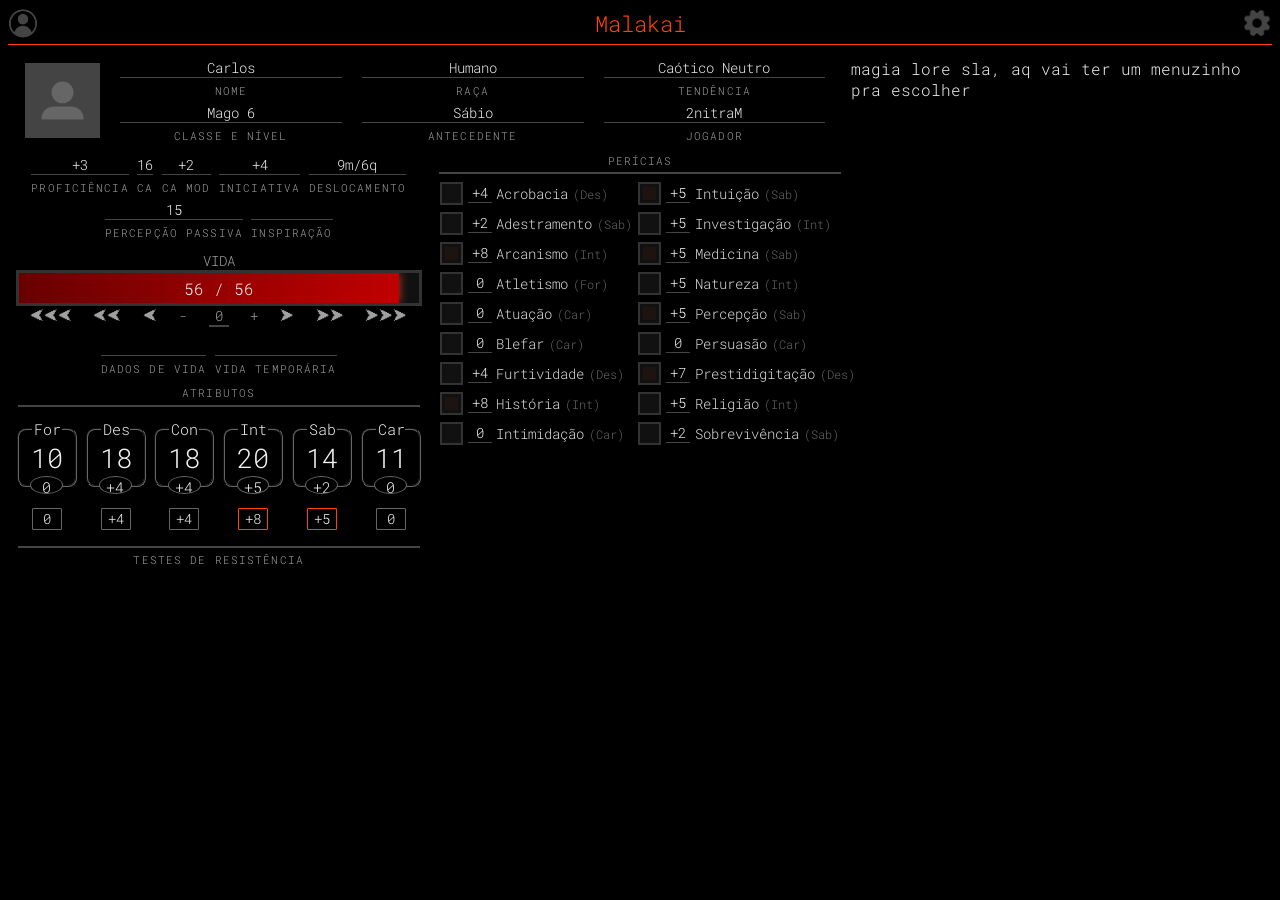
<file: index.html>
<!DOCTYPE html>
<html lang="en">

<head>
    <meta http-equiv="refresh" content="0; url=Atributos.html">
    <meta charset="UTF-8">
    <meta name="viewport" content="width=device-width, initial-scale=1.0">
    <title>Malakai - Home (WIP)</title>
</head>

<body>
    <h1>Redirecting to DND sheet.</h1>
    <p>If you are not redirected, <a href="Atributos.html">click here</a></p>
</body>

</html>
<!DOCTYPE html>
<html lang="en">

<head>
    <meta http-equiv="refresh" content="0; url=Atributos.html">
    <meta charset="UTF-8">
    <meta name="viewport" content="width=device-width, initial-scale=1.0">
    <title>Malakai - Home (WIP)</title>
</head>

<body>
    <h1>Redirecting to DND sheet.</h1>
    <p>If you are not redirected, <a href="Atributos.html">click here</a></p>
</body>

</html>
</file>
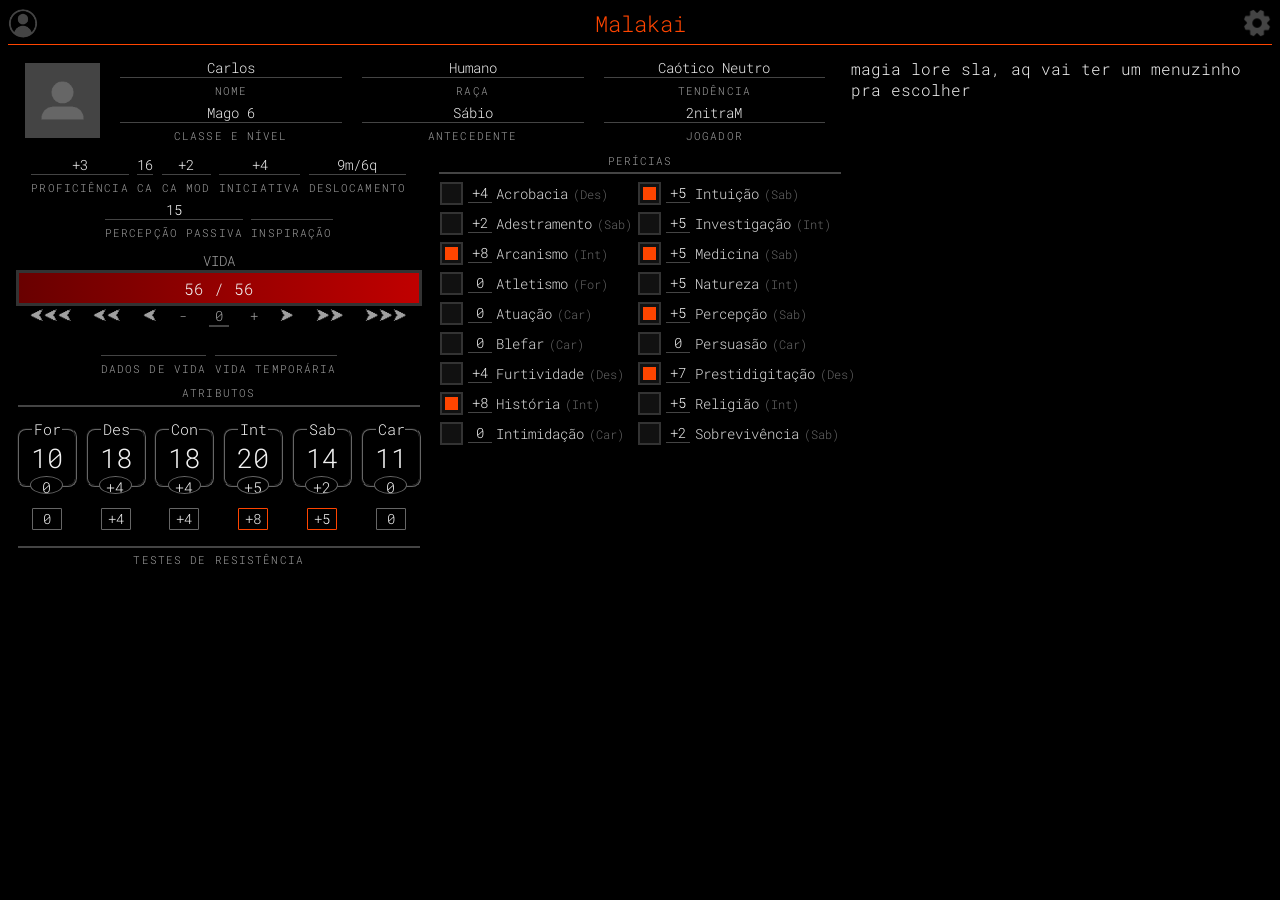
<file: Atributos.html>
<!DOCTYPE html>
<html lang="pt-br">

<!--
    Malakai-Ver: 0.0.1
    Html Ver: 0.0.1
 -->

<head>
    <meta charset="UTF-8">
    <meta name="viewport" content="width=device-width, initial-scale=1.0">
    <link rel="preconnect" href="https://fonts.googleapis.com">
    <link rel="preconnect" href="https://fonts.gstatic.com" crossorigin>
    <link
        href="https://fonts.googleapis.com/css2?family=Josefin+Sans:ital,wght@0,100..700;1,100..700&family=Roboto+Mono:ital,wght@0,100..700;1,100..700&display=swap"
        rel="stylesheet">
    <link rel="stylesheet" href="Atributos.css">
    <title>Malakai</title>
</head>

<body>
    <!-- Barra de navegação principal -->
    <div id="home-container" class="full-header">
        <div id="account"></div>
        <div id="logo">Malakai</div>
        <div id="config"></div>
    </div>


    <!-- NOME, CLASSE, RAÇA, ANTECEDENTE, NOME DO JOGADOR, NIVEL, ANTECEDENTE, ETC... -->
    <div id="character-meta-info" class="full-header">
        <div id="character-picture">
            <img id="character-picture-img" src="./Assets/Characer-Pictures/no-picture.png" alt="">
        </div>
        <div class="editable-container">
            <div id="character-nome" class="editable-bottom-label" contenteditable="true"></div>
            <span class="editable-label">Nome</span>
        </div>
        <div class="editable-container">
            <div id="character-classe" class="editable-bottom-label" contenteditable="true"></div>
            <span class="editable-label">Classe e Nível</span>
        </div>
        <div class="editable-container">
            <div id="character-raca" class="editable-bottom-label" contenteditable="true"></div>
            <span class="editable-label">Raça</span>
        </div>
        <div class="editable-container">
            <div id="character-antecedente" class="editable-bottom-label" contenteditable="true"></div>
            <span class="editable-label">Antecedente</span>
        </div>
        <div class="editable-container">
            <div id="character-tendencia" class="editable-bottom-label" contenteditable="true"></div>
            <span class="editable-label">Tendência</span>
        </div>
        <div class="editable-container">
            <div id="character-jogador" class="editable-bottom-label" contenteditable="true"></div>
            <span class="editable-label">Jogador</span>
        </div>
    </div>

    <!-- PAGINA ! ATRIBUTOS E PERICIAS GERAIS -->
    <div id="pg-attributes">

        <!-- Informações gerais do personagem -->
        <div id="character-info">
            <div class="editable-container">
                <div id="proficiencia" class="editable-bottom-label" contenteditable="true" inputmode="tel"></div>
                <span class="editable-label">Proficiência</span>
            </div>
            <div class="editable-container">
                <div id="ca" class="editable-bottom-label" contenteditable="true" inputmode="tel"></div>
                <span class="editable-label">Ca</span>
            </div>
            <div class="editable-container">
                <div id="ca-mod" class="editable-bottom-label" contenteditable="true" inputmode="tel"></div>
                <span class="editable-label">Ca Mod</span>
            </div>
            <div class="editable-container">
                <div id="iniciativa" class="editable-bottom-label" contenteditable="true" inputmode="tel"></div>
                <span class="editable-label">Iniciativa</span>
            </div>
            <div class="editable-container">
                <div id="deslocamento" class="editable-bottom-label" contenteditable="true"></div>
                <span class="editable-label">Deslocamento</span>
            </div>
            <div class="editable-container">
                <div id="percepcao-passiva" class="editable-bottom-label" contenteditable="true" inputmode="tel"></div>
                <span class="editable-label">Percepção Passiva</span>
            </div>
            <div class="editable-container">
                <div id="inspiracao" class="editable-bottom-label" contenteditable="true"></div>
                <span class="editable-label">Inspiração</span>
            </div>
        </div>

        <hr class="temp-divider">

        <!-- Informações de vida -->
        <div id="life-info">

            <!-- Conjunto da barra de vida (Titulo, barra e controles) -->
            <div id="life-bar-container">
                <span id="life-bar-label">VIDA</span>

                <!-- Barra principal -->
                <div id="bar-container">
                    <div id="life-bar-percentage"></div>
                    <!-- <div id="life-amounts">
                        <p style="background: none;"><span id="current-life" contenteditable="true"
                                inputmode="numeric">1</span>
                            / <span id="max-life" contenteditable="true" inputmode="numeric">1</span></p>

                    </div> -->
                    <div id="death-saves-and-amounts">
                        <div id="life-amounts">
                            <p style="background: none;">
                                <span id="current-life" class="life-numbers-forJS" contenteditable="true"
                                    inputmode="numeric">1</span>
                                /
                                <span id="max-life" class="life-numbers-forJS" contenteditable="true"
                                    inputmode="numeric">1</span>
                            </p>
                        </div>

                        <div id="death-saves">

                            <div class="checkbox-wrapper-2">
                                <input id="death-save-failure-1" type="checkbox" class="native-input-2">
                                <span class="visual-box-2 death-save-failures"></span>
                            </div>
                            <div class="checkbox-wrapper-2">
                                <input id="death-save-failure-2" type="checkbox" class="native-input-2">
                                <span class="visual-box-2 death-save-failures"></span>
                            </div>
                            <div class="checkbox-wrapper-2">
                                <input id="death-save-failure-3" type="checkbox" class="native-input-2">
                                <span class="visual-box-2 death-save-failures"></span>
                            </div>
                            <div id="death-diamond"></div>
                            <div class="checkbox-wrapper-2">
                                <input id="death-save-successes-3" type="checkbox" class="native-input-2">
                                <span class="visual-box-2 death-save-successes"></span>
                            </div>
                            <div class="checkbox-wrapper-2">
                                <input id="death-save-successes-2" type="checkbox" class="native-input-2">
                                <span class="visual-box-2 death-save-successes"></span>
                            </div>
                            <div class="checkbox-wrapper-2">
                                <input id="death-save-successes-1" type="checkbox" class="native-input-2">
                                <span class="visual-box-2 death-save-successes"></span>
                            </div>

                        </div>
                        <div id="heal-death" onclick="healDeath()">CURAR</div>

                    </div>
                </div>

                <!-- Controles da barra -->
                <div id="life-bar-controls">
                    <div onclick="quickLifeControl(0, 10)" class="life-control">⮜⮜⮜</div>
                    <div onclick="quickLifeControl(0, 5)" class="life-control">⮜⮜</div>
                    <div onclick="quickLifeControl(0, 1)" class="life-control">⮜</div>
                    <div onclick="quickLifeControl(0, +document.getElementById('life-changer').innerText)"
                        class="life-control">-</div>
                    <div id="life-changer" contenteditable="true" inputmode="numeric">0</div>
                    <div onclick="quickLifeControl(1, +document.getElementById('life-changer').innerText)"
                        class="life-control">+</div>
                    <div onclick="quickLifeControl(1, 1)" class="life-control">⮞</div>
                    <div onclick="quickLifeControl(1, 5)" class="life-control">⮞⮞</div>
                    <div onclick="quickLifeControl(1, 10)" class="life-control">⮞⮞⮞</div>
                </div>
            </div>

            <!-- Informações extras de vida -->
            <div id="life-subinfo">
                <div class="editable-container">
                    <div id="dados-de-vida" class="editable-bottom-label" contenteditable="true"></div>
                    <span class="editable-label">Dados de Vida</span>
                </div>
                <div class="editable-container">
                    <div id="temp-life" class="editable-bottom-label" contenteditable="true" inputmode="tel"></div>
                    <span class="editable-label">Vida Temporária</span>
                </div>
                <!-- <div class="editable-container">
                    <div id="death-saves" class="editable-bottom-label" contenteditable="true"></div>
                    <span class="editable-label">Testes Contra a Morte</span>
                </div> -->
            </div>
        </div>

        <!-- Atributos do personagem -->
        <div id="attributes-container" class="editable-container">
            <span class="editable-label">Atributos</span>
            <div id="attribute-separator-line"></div>

            <div id="attributes">
                <fieldset class="attribute-fieldset">
                    <legend class="attribute-title">For</legend>
                    <div id="attr-str" class="attribute-value" contenteditable="true" inputmode="numeric"></div>
                    <span id="attr-bonus-str" class="attribute-bonus" contenteditable="true" inputmode="tel"></span>
                    <span id="res-str" class="tr" onclick="changeTrProficiency('str')"></span>
                </fieldset>
                <fieldset class="attribute-fieldset">
                    <legend class="attribute-title">Des</legend>
                    <div id="attr-dex" class="attribute-value" contenteditable="true" inputmode="numeric"></div>
                    <span id="attr-bonus-dex" class="attribute-bonus" contenteditable="true" inputmode="tel"></span>
                    <span id="res-dex" class="tr" onclick="changeTrProficiency('dex')"></span>
                </fieldset>
                <fieldset class="attribute-fieldset">
                    <legend class="attribute-title">Con</legend>
                    <div id="attr-con" class="attribute-value" contenteditable="true" inputmode="numeric"></div>
                    <span id="attr-bonus-con" class="attribute-bonus" contenteditable="true" inputmode="tel"></span>
                    <span id="res-con" class="tr" onclick="changeTrProficiency('con')"></span>
                </fieldset>
                <fieldset class="attribute-fieldset">
                    <legend class="attribute-title">Int</legend>
                    <div id="attr-int" class="attribute-value" contenteditable="true" inputmode="numeric"></div>
                    <span id="attr-bonus-int" class="attribute-bonus" contenteditable="true" inputmode="tel"></span>
                    <span id="res-int" class="tr" onclick="changeTrProficiency('int')"></span>
                </fieldset>
                <fieldset class="attribute-fieldset">
                    <legend class="attribute-title">Sab</legend>
                    <div id="attr-wis" class="attribute-value" contenteditable="true" inputmode="numeric"></div>
                    <span id="attr-bonus-wis" class="attribute-bonus" contenteditable="true" inputmode="tel"></span>
                    <span id="res-wis" class="tr" onclick="changeTrProficiency('wis')"></span>
                </fieldset>
                <fieldset class="attribute-fieldset">
                    <legend class="attribute-title">Car</legend>
                    <div id="attr-cha" class="attribute-value" contenteditable="true" inputmode="numeric"></div>
                    <span id="attr-bonus-cha" class="attribute-bonus" contenteditable="true" inputmode="tel"></span>
                    <span id="res-cha" class="tr" onclick="changeTrProficiency('cha')"></span>
                </fieldset>
            </div>
        </div>

        <!-- Testes de Resistência -->
        <div id="resistance-tests-container">
            <div id="saves-separator-line"></div>
            <span class="editable-label">Testes de Resistência</span>
        </div>

        <!-- <hr class="temp-divider"> -->


    </div>

    <!-- Perícias -->
    <div id="skills-container">
        <span class="editable-label">Perícias</span>
        <div id="skills-separator-line"></div>

        <div id="skills">

            <div class="skill">
                <div class="checkbox-wrapper">
                    <input id="Acrobacia-checkbox" type="checkbox" class="native-input">
                    <span class="visual-box"></span>
                </div>
                <span id="Acrobacia" class="skill-bonus" contenteditable="true" inputmode="tel"></span>
                <span class="skill-name">Acrobacia</span>
                <div class="select-container">
                    <span class="select-holder">(</span>
                    <select id="Acrobacia-select" class="custom-select">
                        <option value="for">For</option>
                        <option value="des" selected class="standard-skill-attribute">Des</option>
                        <option value="con">Con</option>
                        <option value="int">Int</option>
                        <option value="sab">Sab</option>
                        <option value="car">Car</option>
                    </select>
                    <span class="select-holder">)</span>
                </div>
            </div>

            <div class="skill">
                <div class="checkbox-wrapper">
                    <input id="Adestramento-checkbox" type="checkbox" class="native-input">
                    <span class="visual-box"></span>
                </div>
                <span id="Adestramento" class="skill-bonus" contenteditable="true" inputmode="tel"></span>
                <!-- <span class="skill-name">Lidar com Animais</span> -->
                <span class="skill-name">Adestramento</span>
                <div class="select-container">
                    <span class="select-holder">(</span>
                    <select id="Adestramento-select" class="custom-select">
                        <option value="for">For</option>
                        <option value="des">Des</option>
                        <option value="con">Con</option>
                        <option value="int">Int</option>
                        <option value="sab" selected class="standard-skill-attribute">Sab</option>
                        <option value="car">Car</option>
                    </select>
                    <span class="select-holder">)</span>
                </div>
            </div>

            <div class="skill">
                <div class="checkbox-wrapper">
                    <input id="Arcanismo-checkbox" type="checkbox" class="native-input">
                    <span class="visual-box"></span>
                </div>
                <span id="Arcanismo" class="skill-bonus" contenteditable="true" inputmode="tel"></span>
                <span class="skill-name">Arcanismo</span>
                <div class="select-container">
                    <span class="select-holder">(</span>
                    <select id="Arcanismo-select" class="custom-select">
                        <option value="for">For</option>
                        <option value="des">Des</option>
                        <option value="con">Con</option>
                        <option value="int" selected class="standard-skill-attribute">Int</option>
                        <option value="sab">Sab</option>
                        <option value="car">Car</option>
                    </select>
                    <span class="select-holder">)</span>
                </div>
            </div>

            <div class="skill">
                <div class="checkbox-wrapper">
                    <input id="Atletismo-checkbox" type="checkbox" class="native-input">
                    <span class="visual-box"></span>
                </div>
                <span id="Atletismo" class="skill-bonus" contenteditable="true" inputmode="tel"></span>
                <span class="skill-name">Atletismo</span>
                <div class="select-container">
                    <span class="select-holder">(</span>
                    <select id="Atletismo-select" class="custom-select">
                        <option value="for" selected class="standard-skill-attribute">For</option>
                        <option value="des">Des</option>
                        <option value="con">Con</option>
                        <option value="int">Int</option>
                        <option value="sab">Sab</option>
                        <option value="car">Car</option>
                    </select>
                    <span class="select-holder">)</span>
                </div>
            </div>

            <div class="skill">
                <div class="checkbox-wrapper">
                    <input id="Atuação-checkbox" type="checkbox" class="native-input">
                    <span class="visual-box"></span>
                </div>
                <span id="Atuação" class="skill-bonus" contenteditable="true" inputmode="tel"></span>
                <span class="skill-name">Atuação</span>
                <div class="select-container">
                    <span class="select-holder">(</span>
                    <select id="Atuação-select" class="custom-select">
                        <option value="for">For</option>
                        <option value="des">Des</option>
                        <option value="con">Con</option>
                        <option value="int">Int</option>
                        <option value="sab">Sab</option>
                        <option value="car" selected class="standard-skill-attribute">Car</option>
                    </select>
                    <span class="select-holder">)</span>
                </div>
            </div>

            <div class="skill">
                <div class="checkbox-wrapper">
                    <input id="Blefar-checkbox" type="checkbox" class="native-input">
                    <span class="visual-box"></span>
                </div>
                <span id="Blefar" class="skill-bonus" contenteditable="true" inputmode="tel"></span>
                <span class="skill-name">Blefar</span>
                <div class="select-container">
                    <span class="select-holder">(</span>
                    <select id="Blefar-select" class="custom-select">
                        <option value="for">For</option>
                        <option value="des">Des</option>
                        <option value="con">Con</option>
                        <option value="int">Int</option>
                        <option value="sab">Sab</option>
                        <option value="car" selected class="standard-skill-attribute">Car</option>
                    </select>
                    <span class="select-holder">)</span>
                </div>
            </div>

            <div class="skill">
                <div class="checkbox-wrapper">
                    <input id="Furtividade-checkbox" type="checkbox" class="native-input">
                    <span class="visual-box"></span>
                </div>
                <span id="Furtividade" class="skill-bonus" contenteditable="true" inputmode="tel"></span>
                <span class="skill-name">Furtividade</span>
                <div class="select-container">
                    <span class="select-holder">(</span>
                    <select id="Furtividade-select" class="custom-select">
                        <option value="for">For</option>
                        <option value="des" selected class="standard-skill-attribute">Des</option>
                        <option value="con">Con</option>
                        <option value="int">Int</option>
                        <option value="sab">Sab</option>
                        <option value="car">Car</option>
                    </select>
                    <span class="select-holder">)</span>
                </div>
            </div>

            <div class="skill">
                <div class="checkbox-wrapper">
                    <input id="História-checkbox" type="checkbox" class="native-input">
                    <span class="visual-box"></span>
                </div>
                <span id="História" class="skill-bonus" contenteditable="true" inputmode="tel"></span>
                <span class="skill-name">História</span>
                <div class="select-container">
                    <span class="select-holder">(</span>
                    <select id="História-select" class="custom-select">
                        <option value="for">For</option>
                        <option value="des">Des</option>
                        <option value="con">Con</option>
                        <option value="int" selected class="standard-skill-attribute">Int</option>
                        <option value="sab">Sab</option>
                        <option value="car">Car</option>
                    </select>
                    <span class="select-holder">)</span>
                </div>
            </div>

            <div class="skill">
                <div class="checkbox-wrapper">
                    <input id="Intimidação-checkbox" type="checkbox" class="native-input">
                    <span class="visual-box"></span>
                </div>
                <span id="Intimidação" class="skill-bonus" contenteditable="true" inputmode="tel"></span>
                <span class="skill-name">Intimidação</span>
                <div class="select-container">
                    <span class="select-holder">(</span>
                    <select id="Intimidação-select" class="custom-select">
                        <option value="for">For</option>
                        <option value="des">Des</option>
                        <option value="con">Con</option>
                        <option value="int">Int</option>
                        <option value="sab">Sab</option>
                        <option value="car" selected class="standard-skill-attribute">Car</option>
                    </select>
                    <span class="select-holder">)</span>
                </div>
            </div>

            <div class="skill">
                <div class="checkbox-wrapper">
                    <input id="Intuição-checkbox" type="checkbox" class="native-input">
                    <span class="visual-box"></span>
                </div>
                <span id="Intuição" class="skill-bonus" contenteditable="true" inputmode="tel"></span>
                <span class="skill-name">Intuição</span>
                <div class="select-container">
                    <span class="select-holder">(</span>
                    <select id="Intuição-select" class="custom-select">
                        <option value="for">For</option>
                        <option value="des">Des</option>
                        <option value="con">Con</option>
                        <option value="int">Int</option>
                        <option value="sab" selected class="standard-skill-attribute">Sab</option>
                        <option value="car">Car</option>
                    </select>
                    <span class="select-holder">)</span>
                </div>
            </div>

            <div class="skill">
                <div class="checkbox-wrapper">
                    <input id="Investigação-checkbox" type="checkbox" class="native-input">
                    <span class="visual-box"></span>
                </div>
                <span id="Investigação" class="skill-bonus" contenteditable="true" inputmode="tel"></span>
                <span class="skill-name">Investigação</span>
                <div class="select-container">
                    <span class="select-holder">(</span>
                    <select id="Investigação-select" class="custom-select">
                        <option value="for">For</option>
                        <option value="des">Des</option>
                        <option value="con">Con</option>
                        <option value="int" selected class="standard-skill-attribute">Int</option>
                        <option value="sab">Sab</option>
                        <option value="car">Car</option>
                    </select>
                    <span class="select-holder">)</span>
                </div>
            </div>

            <div class="skill">
                <div class="checkbox-wrapper">
                    <input id="Medicina-checkbox" type="checkbox" class="native-input">
                    <span class="visual-box"></span>
                </div>
                <span id="Medicina" class="skill-bonus" contenteditable="true" inputmode="tel"></span>
                <span class="skill-name">Medicina</span>
                <div class="select-container">
                    <span class="select-holder">(</span>
                    <select id="Medicina-select" class="custom-select">
                        <option value="for">For</option>
                        <option value="des">Des</option>
                        <option value="con">Con</option>
                        <option value="int">Int</option>
                        <option value="sab" selected class="standard-skill-attribute">Sab</option>
                        <option value="car">Car</option>
                    </select>
                    <span class="select-holder">)</span>
                </div>
            </div>

            <div class="skill">
                <div class="checkbox-wrapper">
                    <input id="Natureza-checkbox" type="checkbox" class="native-input">
                    <span class="visual-box"></span>
                </div>
                <span id="Natureza" class="skill-bonus" contenteditable="true" inputmode="tel"></span>
                <span class="skill-name">Natureza</span>
                <div class="select-container">
                    <span class="select-holder">(</span>
                    <select id="Natureza-select" class="custom-select">
                        <option value="for">For</option>
                        <option value="des">Des</option>
                        <option value="con">Con</option>
                        <option value="int" selected class="standard-skill-attribute">Int</option>
                        <option value="sab">Sab</option>
                        <option value="car">Car</option>
                    </select>
                    <span class="select-holder">)</span>
                </div>
            </div>

            <div class="skill">
                <div class="checkbox-wrapper">
                    <input id="Percepção-checkbox" type="checkbox" class="native-input">
                    <span class="visual-box"></span>
                </div>
                <span id="Percepção" class="skill-bonus" contenteditable="true" inputmode="tel"></span>
                <span class="skill-name">Percepção</span>
                <div class="select-container">
                    <span class="select-holder">(</span>
                    <select id="Percepção-select" class="custom-select">
                        <option value="for">For</option>
                        <option value="des">Des</option>
                        <option value="con">Con</option>
                        <option value="int">Int</option>
                        <option value="sab" selected class="standard-skill-attribute">Sab</option>
                        <option value="car">Car</option>
                    </select>
                    <span class="select-holder">)</span>
                </div>
            </div>

            <div class="skill">
                <div class="checkbox-wrapper">
                    <input id="Persuasão-checkbox" type="checkbox" class="native-input">
                    <span class="visual-box"></span>
                </div>
                <span id="Persuasão" class="skill-bonus" contenteditable="true" inputmode="tel"></span>
                <span class="skill-name">Persuasão</span>
                <div class="select-container">
                    <span class="select-holder">(</span>
                    <select id="Persuasão-select" class="custom-select">
                        <option value="for">For</option>
                        <option value="des">Des</option>
                        <option value="con">Con</option>
                        <option value="int">Int</option>
                        <option value="sab">Sab</option>
                        <option value="car" selected class="standard-skill-attribute">Car</option>
                    </select>
                    <span class="select-holder">)</span>
                </div>
            </div>

            <div class="skill">
                <div class="checkbox-wrapper">
                    <input id="Prestidigitação-checkbox" type="checkbox" class="native-input">
                    <span class="visual-box"></span>
                </div>
                <span id="Prestidigitação" class="skill-bonus" contenteditable="true" inputmode="tel"></span>
                <span class="skill-name">Prestidigitação</span>
                <div class="select-container">
                    <span class="select-holder">(</span>
                    <select id="Prestidigitação-select" class="custom-select">
                        <option value="for">For</option>
                        <option value="des" selected class="standard-skill-attribute">Des</option>
                        <option value="con">Con</option>
                        <option value="int">Int</option>
                        <option value="sab">Sab</option>
                        <option value="car">Car</option>
                    </select>
                    <span class="select-holder">)</span>
                </div>
            </div>

            <div class="skill">
                <div class="checkbox-wrapper">
                    <input id="Religião-checkbox" type="checkbox" class="native-input">
                    <span class="visual-box"></span>
                </div>
                <span id="Religião" class="skill-bonus" contenteditable="true" inputmode="tel"></span>
                <span class="skill-name">Religião</span>
                <div class="select-container">
                    <span class="select-holder">(</span>
                    <select id="Religião-select" class="custom-select">
                        <option value="for">For</option>
                        <option value="des">Des</option>
                        <option value="con">Con</option>
                        <option value="int" selected class="standard-skill-attribute">Int</option>
                        <option value="sab">Sab</option>
                        <option value="car">Car</option>
                    </select>
                    <span class="select-holder">)</span>
                </div>
            </div>

            <div class="skill">
                <div class="checkbox-wrapper">
                    <input id="Sobrevivência-checkbox" type="checkbox" class="native-input">
                    <span class="visual-box"></span>
                </div>
                <span id="Sobrevivência" class="skill-bonus" contenteditable="true" inputmode="tel"></span>
                <span class="skill-name">Sobrevivência</span>
                <div class="select-container">
                    <span class="select-holder">(</span>
                    <select id="Sobrevivência-select" class="custom-select">
                        <option value="for">For</option>
                        <option value="des">Des</option>
                        <option value="con">Con</option>
                        <option value="int">Int</option>
                        <option value="sab" selected class="standard-skill-attribute">Sab</option>
                        <option value="car">Car</option>
                    </select>
                    <span class="select-holder">)</span>
                </div>
            </div>

        </div>

    </div>

    <div id="pc-only-multi-page">
        magia lore sla, aq vai ter um menuzinho pra escolher
    </div>
    <script src="script.js"></script>
</body>

</html>
</file>
<file: Atributos.css>
/*     
	Malakai-Ver: 0.0.1
    Css Ver: 0.0.1 
*/

/* Cores primarias */
:root {
	--subtext-color: #a0a0a0;
	--underline-color: #444;
	--logo-and-divider-color: orangered;
	--tr-border-color: #666;
}

/* Configuração da fonte do site */
* {
	font-family: "Roboto Mono", monospace;
	font-optical-sizing: auto;
	font-weight: 300;
	font-style: normal;
	background: black;
}

.full-header {
	grid-column: span 3;
}

/* Celular */
@media (max-width: 768px) {
	body {
		color: rgb(255, 120, 0);
		color: #f1f1f1;
		display: flex;
		flex-direction: column;
		/* 		display: grid;
		grid-template-columns: 1fr 1fr;
		grid-template-rows: auto auto;
		grid-auto-flow: column; */
	}

	#pc-only-multi-page {
		display: none;
	}

	#character-meta-info {
		display: none;
	}

	#home-container {
		width: 100%;
		display: flex;
		justify-content: space-between;
		border-bottom: solid 1px var(--logo-and-divider-color);
		text-align: center;
		padding-bottom: 1%;
		margin-bottom: 1%;
	}

	#account {
		background-image: url(Assets/Atributos/default-accont-img.png);
		background-size: cover;
		background-repeat: no-repeat;
		aspect-ratio: 1/1;
		border-radius: 100%;
		min-width: 25px;
	}

	#logo {
		color: var(--logo-and-divider-color);
		font-size: 1.2em;
	}

	#config {
		background-image: url(./Assets/Atributos/config.png);
		background-size: cover;
		background-repeat: no-repeat;
		aspect-ratio: 1/1;
		/* border: solid 2px #444; */
		border-radius: 100%;
		min-width: 25px;
	}

	#pg-attributes {
		width: 100%;
		position: relative;
	}

	#character-info,
	#life-subinfo {
		display: flex;
		flex-direction: row;
		flex-wrap: wrap;
		justify-content: center;
		gap: 4%;
	}

	.editable-container {
		text-align: center;
		margin-bottom: 1%;
	}

	.editable-label {
		font-size: 0.75rem;
		letter-spacing: 0.1em;
		text-transform: uppercase;
		color: var(--subtext-color);
	}
	.editable-top-label {
		border-top: solid 1px var(--underline-color);
		padding-bottom: 1.5%;
		margin-top: 1%;
		outline: none;
	}
	.editable-bottom-label {
		border-bottom: solid 1px var(--underline-color);
		padding-bottom: 1.5%;
		outline: none;
	}

	.temp-divider {
		width: 95%;
		/* display: none; */
	}

	#life-info {
		text-align: center;
		width: 100%;
		height: 100%;
		position: relative;
		/* margin-top: 2%; */
	}

	#life-bar-container {
		width: 100%;
		height: 100%;
		position: relative;
		margin-bottom: 2%;
	}

	#life-bar-label {
		color: var(--subtext-color);
		font-size: 0.85em;
	}

	#bar-container {
		/* 1. O PAI PRECISA DE TAMANHO REAL */
		width: 95%;
		margin: 0 auto;
		min-height: 30px;
		display: block; /* Garante que não se comporte como inline */
		position: relative; /* Necessário para os filhos absolute */
		background-color: #111 !important;
		border: 3px solid #333;
		overflow: hidden;
	}

	#life-bar-percentage {
		position: absolute;
		top: 0;
		left: 0;
		height: 100%;
		width: 95%;
		z-index: 1;
		height: 100%;
		background: linear-gradient(90deg, #690000, #c00000);
		box-shadow: 0 0 10px rgba(255, 75, 43, 0.75);
		transition: width 0.75s ease-in-out;
		/* animation: pulsar 1.5s infinite; */
	}

	@keyframes pulsar {
		0% {
			opacity: 1;
		}
		50% {
			opacity: 0.75;
		}
		100% {
			opacity: 1;
		}
	}

	#death-saves-and-amounts {
		position: absolute;
		width: 100%;
		height: auto;
		top: 0;
		left: 0;
		display: flex;
		justify-content: space-around;
		align-items: center;
		padding: 0 1.5%;
		z-index: 2;
		background: none;
		width: 97%;
		height: 100%;
	}

	#life-amounts {
		position: relative;
		display: flex;
		align-items: center;
		justify-content: space-evenly;
		text-align: center;
		z-index: 3;
		pointer-events: none;
		background: none;
		align-self: center;
	}

	#death-saves {
		position: relative;
		align-self: center;
		display: flex;
		flex-wrap: nowrap;
		gap: 0%;
		background: none;
		z-index: 3;
		display: none;
	}

	#death-diamond {
		margin-inline: 3.5%;
		align-self: center;
		height: 10%;
		min-width: 3px;
		background: none;
		border: solid 1px white;
		aspect-ratio: 1/1;
		transform: rotate(+45deg);
	}

	#heal-death {
		text-align: center;
		margin-right: 0%;
		padding-inline: 2%;
		z-index: 3;
		height: 75%;
		background-color: #222;
		border: 2px solid #444;
		border-radius: 10px;
		cursor: pointer;
		color: #ddd;
		display: none;
	}

	#current-life,
	#max-life {
		pointer-events: auto;
		min-width: 20px;
		outline: none;
		background: none;
	}

	#life-bar-controls {
		display: flex;
		justify-content: space-evenly;
		font-size: 0.9em;
		color: var(--subtext-color);
	}

	#life-changer {
		min-width: 20px;
		outline: none;
		padding: 0;
		border-bottom: solid 2px var(--underline-color);
	}

	.life-control {
		cursor: pointer;
		user-select: none;
	}

	/* ATRRIBUTES CSS */

	#attributes-container {
		display: flex;
		justify-content: center;
		align-items: center;
		flex-direction: column;
		margin-top: 2%;
	}

	#attribute-separator-line {
		width: 95%;
		border: 1px solid var(--underline-color);
		margin-top: 1%;
		margin-bottom: 0;
	}

	#attributes {
		display: flex;
		flex-direction: row;
		flex-wrap: wrap;
		justify-content: space-evenly;
		width: 100%;
		padding-top: 0.5%;
	}

	.attribute-fieldset {
		width: 6.5%;
		position: relative;
		text-align: center;
		display: flex;
		justify-content: center;
		align-items: center;
		flex-direction: column;
		aspect-ratio: 1/1.5;
		border-color: #666;
		border-radius: 15%;
		margin: 0;
		margin-bottom: 12%;
		margin-top: 3%;
	}

	.attribute-title {
		font-size: 0.85em;
		margin-inline: auto;
		width: 80%;
		background: none;
	}

	.attribute-value {
		font-size: 1.5em;
		position: relative;
		align-self: center;
		background: none;
		outline: none;
		margin-bottom: 10%;
		min-width: 25px;
		max-width: 2ch;
		/* top: 50%; */
		/* transform: translateY(-57.5%); */
	}

	.attribute-bonus {
		position: absolute;
		font-size: 0.95em;
		margin-inline: auto;
		width: 50%;
		border-radius: 50%;
		border: solid 1px #666;
		top: 80%;
		outline: none;
		min-width: 10px;
		overflow: hidden;
	}

	.tr {
		position: absolute;
		font-size: 0.9em;
		margin-inline: auto;
		width: 50%;
		border-radius: 5%;
		border: solid 1px var(--tr-border-color);
		top: 150%;
		outline: none;
		min-width: 25px;
		min-height: 20px;
		overflow: hidden;
	}

	*/ legend {
		color: #ddd;
		margin: 0;
		padding: 0;
		background: none;
		text-align: center;
	}

	/* TESTE DE RESISTENCIA CSS */

	#resistance-tests-container {
		margin-top: 0%;
		text-align: center;
		display: flex;
		flex-direction: column;
		justify-content: center;
		width: 100%;
	}

	#saves-separator-line {
		align-self: center;
		width: 95%;
		border: 1px solid var(--underline-color);
		margin-top: 1%;
		margin-bottom: 1%;
	}

	/* CUSTOM SELECT WITH DROP DOWN */

	select.custom-select {
		all: unset;
		color-scheme: dark !important;
		appearance: base-select;
		background: none; /* Sem fundo */
		border: none; /* Sem borda */
		margin: 0; /* Sem margem */
		padding: 0; /* Sem padding */
		color: var(--tr-border-color); /* Cor do texto */
		background-color: black;
		cursor: pointer;
		outline: none;
		font-size: 0.65em;

		/* Centralização do texto */
		display: inline-grid;
		place-items: center;
		text-align: center;

		-moz-appearance: none;
		text-indent: 0.01px;
		text-overflow: "";
	}

	/* Centraliza o valor selecionado */
	select.custom-select::selected-value {
		display: flex;
		justify-content: center;
		width: 100%;
	}

	/* Remove a seta */
	select.custom-select::picker-icon {
		display: none;
	}

	/* 2. O Menu Dropdown (Mantido como o anterior, mas sem animação) */
	select.custom-select::picker(select) {
		appearance: base-select;
		background-color: #1a1a1a !important; /* Fundo Dark do menu */
		color: #fff !important;
		border: 1px solid #333;
		padding: 4px;
		box-shadow: 0 8px 16px rgba(0, 0, 0, 0.5);

		/* Removemos as transições e transformações para ser instantâneo */
		opacity: 1;
		transform: none;
		transition: none;
	}

	/* 3. As Opções (Centralizadas e Dark) */
	select.custom-select option {
		text-align: center;
		padding: 10px 15px;
		background-color: #000 !important;
		color: #ffffff !important;
	}

	/* Hover e Seleção dentro do menu */
	select.custom-select option:hover {
		background-color: #333 !important;
		color: #ffffff !important;
	}

	select.custom-select option:checked {
		background-color: #1a1a1a !important;
		color: #ffffff !important;
	}

	/* Remove qualquer brilho de foco */
	select.custom-select:focus {
		outline: none;
		box-shadow: none;
	}

	/* CUSTOM CHECKBOX DESIGN */

	.checkbox-wrapper {
		position: relative;
		/* width: 20%; */
		min-width: 20px;
		aspect-ratio: 1/1;
	}

	/* O segredo: o input invisível fica por cima de tudo */
	.native-input {
		position: absolute;
		top: 0;
		left: 0;
		width: 100%;
		height: 100%;
		opacity: 0;
		cursor: pointer;
		z-index: 2;
		/* Garante que o clique atinja o input */
		margin: 0;
	}

	/* O quadrado (borda) */
	.visual-box {
		position: absolute;
		top: 0;
		left: 0;
		width: 100%;
		height: 100%;
		border: 2px solid #333;
		background-color: #111;
		z-index: 1;
		/* Fica atrás do input invisível */
		box-sizing: border-box;
	}

	/* O preenchimento quadrado interno */
	.visual-box::after {
		content: "";
		position: absolute;
		top: 15%;
		left: 15%;
		right: 15%;
		bottom: 15%;
		background-color: var(--logo-and-divider-color);
		opacity: 0;
		/* Escondido por padrão */
		transition: opacity 0.5s ease;
	}

	/* Quando o input (que está por cima) for marcado, mostra o preenchimento no span (que está atrás) */
	.native-input:checked ~ .visual-box::after {
		opacity: 1;
	}

	/* CUSTOM CHECKBOX DESIGN 2 DEATH SAVES*/

	.checkbox-wrapper-2 {
		position: relative;
		/* width: 20%; */
		min-width: 20px;
		aspect-ratio: 1/1;
		background: none;
	}

	/* O segredo: o input invisível fica por cima de tudo */
	.native-input-2 {
		position: absolute;
		top: 0;
		left: 0;
		width: 100%;
		height: 100%;
		opacity: 0;
		cursor: pointer;
		z-index: 2;
		/* Garante que o clique atinja o input */
		margin: 0;
	}

	/* O quadrado (borda) */
	.visual-box-2 {
		position: absolute;
		top: 0;
		left: 0;
		width: 100%;
		height: 100%;
		border: 2px solid #333;
		background-color: #111;
		z-index: 1;
		/* Fica atrás do input invisível */
		box-sizing: border-box;
		border-radius: 50%;
	}

	/* O preenchimento quadrado interno */
	.visual-box-2::after {
		content: "";
		position: absolute;
		top: 10%;
		left: 10%;
		right: 10%;
		bottom: 10%;
		background-color: green;
		border-radius: 100%;
		/* background-color: var(--logo-and-divider-color); */
		opacity: 0;
		/* Escondido por padrão */
		transition: opacity 0.5s ease;
	}

	.death-save-successes {
		border-color: rgba(0, 128, 0, 0.4) !important;
	}

	.death-save-failures {
		border-color: rgba(128, 0, 0, 0.4) !important;
	}

	.death-save-successes::after {
		background-color: green !important;
	}

	.death-save-failures::after {
		background-color: rgb(128, 0, 0) !important;
	}

	/* Quando o input (que está por cima) for marcado, mostra o preenchimento no span (que está atrás) */
	.native-input-2:checked ~ .visual-box-2::after {
		opacity: 1;
	}

	/* SKILLS CSS */

	.select-holder {
		font-size: 0.6em;
		text-align: center;
		color: var(--tr-border-color);
	}

	.skill-name {
		font-size: 0.7em;
		color: #ddd;
	}

	.skill-bonus {
		min-width: 3ch;
		outline: none;
		border-bottom: 1px solid #444;
		font-size: 0.75em;
	}

	.select-container {
		display: flex;
		justify-content: center;
		align-items: center;
		gap: 0px;
	}

	.standard-skill-attribute {
		text-decoration: underline 1px #999;
		text-underline-offset: 2px;
	}

	#skills-container {
		text-align: center;
		margin-top: 3%;
		display: flex;
		flex-direction: column;
		justify-content: center;
		align-items: center;
		width: 100%;
		/* border: solid 1px rgb(255, 0, 0); */
		/* padding: 0; */
	}

	#skills-separator-line {
		width: 95%;
		border: 1px solid var(--underline-color);
		margin-top: 1%;
		margin-bottom: 2%;
	}

	#skills {
		position: relative;
		display: grid;
		justify-content: center;
		grid-template-columns: 0.9fr 1.1fr;
		grid-template-rows: repeat(9, auto);
		grid-auto-flow: column;
		justify-content: center;
		align-items: center;
		gap: 5px;
		margin: 0;
		width: 100%;
		/* border: solid rgb(21, 0, 255) 1px; */
	}

	.skill {
		display: flex;
		width: 100%;
		/* border: solid rgb(98, 255, 0) 1px; */
		justify-content: left;
		align-items: center;
		gap: 2%;
	}
}

/* PC */
@media (min-width: 769px) {
	body {
		color: rgb(85, 0, 255);
		color: #f1f1f1;
		display: grid;
		/* Define three equal columns */
		grid-template-columns: repeat(3, 1fr);
		/* Define auto-height for rows */
		grid-template-rows: auto auto auto;
	}

	/* div {
		border: red 1px solid;
	} */

	#character-picture {
		grid-row: span 2;
	}

	#character-picture-img {
		min-width: 75px;
		aspect-ratio: 1/1;
		width: 10%;
	}

	.temp-divider {
		display: none;
	}

	.editable-container {
		text-align: center;
		margin-bottom: 1%;
	}

	.editable-label {
		font-size: 0.7rem;
		letter-spacing: 0.1em;
		text-transform: uppercase;
		color: var(--subtext-color);
	}
	.editable-top-label {
		border-top: solid 1px var(--underline-color);
		font-size: 1em;
		padding-bottom: 1.5%;
		margin-top: 1%;
		outline: none;
	}
	.editable-bottom-label {
		border-bottom: solid 1px var(--underline-color);
		font-size: 0.9em;
		padding-bottom: 0%;
		outline: none;
	}

	#character-meta-info {
		/* display: flex;
		flex-wrap: wrap;
		flex-direction: column;
		justify-content: space-around;
		align-items: center; */
		/* display: grid;
		grid-template-columns: min-content 3fr 3fr 3fr;
		grid-template-rows: auto auto;
		grid-auto-flow: column;
		width: 95%;
		gap: 5%;
		justify-content: center;
		align-items: center;
		padding-inline: 2.5%; */
		display: grid;
		grid-template-columns: min-content 3fr 3fr 3fr;
		grid-template-rows: auto auto;
		grid-auto-flow: column;
		justify-content: center;
		align-items: center;
		width: 95%;
		height: auto;
		gap: 2.5%;
		padding-inline: 2%;

		grid-column: 1 / 3;
		grid-row: 2;
	}

	#home-container {
		width: 100%;
		display: flex;
		justify-content: space-between;
		align-items: center;
		border-bottom: solid 1px var(--logo-and-divider-color);
		text-align: center;
		padding-bottom: 0.5%;
		margin-bottom: 1%;
		grid-column: 1 / 4;
		grid-row: 1;
	}

	#account {
		background-image: url(Assets/Atributos/default-accont-img.png);
		background-size: cover;
		background-repeat: no-repeat;
		aspect-ratio: 1/1;
		border-radius: 100%;
		min-width: 30px;
	}

	#logo {
		color: var(--logo-and-divider-color);
		font-size: 1.4em;
	}

	#config {
		background-image: url(./Assets/Atributos/config.png);
		background-size: cover;
		background-repeat: no-repeat;
		aspect-ratio: 1/1;
		/* border: solid 2px #444; */
		border-radius: 100%;
		min-width: 30px;
	}

	#pg-attributes {
		grid-column: 1;
		grid-row: 3;
		margin-top: 2.5%;
		width: 100%;
		position: relative;
		display: flex;
		flex-direction: column;
	}

	#character-info,
	#life-subinfo {
		display: flex;
		flex-direction: row;
		flex-wrap: wrap;
		justify-content: center;
		gap: 2%;
	}

	#life-info {
		text-align: center;
		width: 100%;
		height: 100%;
		position: relative;
		height: auto;
		margin-top: 1%;
		margin-bottom: 1%;
	}

	#life-bar-container {
		width: 100%;
		height: 100%;
		position: relative;
		margin-bottom: 2%;
		height: auto;
	}

	#life-bar-label {
		color: var(--subtext-color);
		font-size: 0.85em;
	}

	#bar-container {
		/* 1. O PAI PRECISA DE TAMANHO REAL */
		width: 95%;
		margin: 0 auto;
		min-height: 30px;
		display: block; /* Garante que não se comporte como inline */
		position: relative; /* Necessário para os filhos absolute */
		background-color: #111 !important;
		border: 3px solid #333;
		overflow: hidden;
	}

	#life-bar-percentage {
		position: absolute;
		top: 0;
		left: 0;
		height: 100%;
		width: 95%;
		z-index: 1;
		height: 100%;
		background: linear-gradient(90deg, #690000, #c00000);
		box-shadow: 0 0 10px rgba(255, 75, 43, 0.75);
		transition: width 0.75s ease-in-out;
	}

	#death-saves-and-amounts {
		position: absolute;
		width: 100%;
		height: auto;
		top: 0;
		left: 0;
		display: flex;
		justify-content: space-around;
		align-items: center;
		padding: 0 1.5%;
		z-index: 2;
		background: none;
		width: 97%;
		height: 100%;
	}

	#life-amounts {
		position: relative;
		display: flex;
		align-items: center;
		justify-content: space-evenly;
		text-align: center;
		z-index: 3;
		pointer-events: none;
		background: none;
		align-self: center;
	}

	#death-saves {
		position: relative;
		align-self: center;
		display: flex;
		flex-wrap: nowrap;
		gap: 0%;
		background: none;
		z-index: 3;
		display: none;
	}

	#death-diamond {
		margin-inline: 3.5%;
		align-self: center;
		height: 10%;
		min-width: 3px;
		background: none;
		border: solid 1px white;
		aspect-ratio: 1/1;
		transform: rotate(+45deg);
	}

	#heal-death {
		text-align: center;
		margin-right: 0%;
		padding-inline: 2%;
		z-index: 3;
		height: 75%;
		background-color: #222;
		border: 2px solid #444;
		border-radius: 10px;
		cursor: pointer;
		color: #ddd;
		display: none;
	}

	#current-life,
	#max-life {
		pointer-events: auto;
		min-width: 20px;
		outline: none;
		background: none;
	}

	#life-bar-controls {
		display: flex;
		justify-content: space-evenly;
		font-size: 0.9em;
		color: var(--subtext-color);
	}

	#life-changer {
		min-width: 20px;
		outline: none;
		padding: 0;
		border-bottom: solid 2px var(--underline-color);
	}

	.life-control {
		cursor: pointer;
		user-select: none;
	}

	#attributes-container {
		display: flex;
		justify-content: center;
		align-items: center;
		flex-direction: column;
		height: auto;
	}

	#attribute-separator-line {
		width: 95%;
		border: 1px solid var(--underline-color);
		margin-top: 1%;
		margin-bottom: 0;
	}

	#attributes {
		display: flex;
		flex-direction: row;
		flex-wrap: wrap;
		justify-content: space-evenly;
		width: 100%;
		/* padding-top: 0.5%; */
	}

	.attribute-fieldset {
		width: 7.5%;
		position: relative;
		text-align: center;
		display: flex;
		justify-content: center;
		align-items: center;
		flex-direction: column;
		aspect-ratio: 1/1.5;
		border-color: #666;
		border-radius: 15%;
		margin: 0;
		margin-bottom: 12%;
		margin-top: 3%;
	}

	.attribute-title {
		font-size: 0.95em;
		margin-inline: auto;
		width: 80%;
		background: none;
	}

	.attribute-value {
		font-size: 1.7em;
		position: relative;
		align-self: center;
		background: none;
		outline: none;
		margin-bottom: 20%;
		min-width: 25px;
		max-width: 2ch;
		/* top: 50%; */
		/* transform: translateY(-57.5%); */
	}

	.attribute-bonus {
		position: absolute;
		font-size: 0.95em;
		margin-inline: auto;
		width: 55%;
		border-radius: 50%;
		border: solid 1px #666;
		top: 80%;
		outline: none;
		min-width: 10px;
		height: 35%;
		overflow: hidden;
	}

	.tr {
		position: absolute;
		font-size: 0.9em;
		margin-inline: auto;
		width: 50%;
		border-radius: 5%;
		border: solid 1px var(--tr-border-color);
		top: 150%;
		outline: none;
		min-width: 25px;
		min-height: 20px;
		overflow: hidden;
	}

	*/ legend {
		color: #ddd;
		margin: 0;
		padding: 0;
		background: none;
		text-align: center;
	}

	/* TESTE DE RESISTENCIA CSS */

	#resistance-tests-container {
		margin-top: 0%;
		text-align: center;
		display: flex;
		flex-direction: column;
		justify-content: center;
		width: 100%;
	}

	#saves-separator-line {
		align-self: center;
		width: 95%;
		border: 1px solid var(--underline-color);
		margin-top: 1%;
		margin-bottom: 1%;
	}

	/* CUSTOM SELECT WITH DROP DOWN */

	select.custom-select {
		all: unset;
		color-scheme: dark !important;
		appearance: base-select;
		background: none; /* Sem fundo */
		border: none; /* Sem borda */
		margin: 0; /* Sem margem */
		padding: 0; /* Sem padding */
		color: var(--tr-border-color); /* Cor do texto */
		background-color: black;
		cursor: pointer;
		outline: none;
		font-size: 0.75em;

		/* Centralização do texto */
		display: inline-grid;
		place-items: center;
		text-align: center;

		-moz-appearance: none;
		text-indent: 0.01px;
		text-overflow: "";
	}

	/* Centraliza o valor selecionado */
	select.custom-select::selected-value {
		display: flex;
		justify-content: center;
		width: 100%;
	}

	/* Remove a seta */
	select.custom-select::picker-icon {
		display: none;
	}

	/* 2. O Menu Dropdown (Mantido como o anterior, mas sem animação) */
	select.custom-select::picker(select) {
		appearance: base-select;
		background-color: #1a1a1a !important; /* Fundo Dark do menu */
		color: #fff !important;
		border: 1px solid #333;
		padding: 4px;
		box-shadow: 0 8px 16px rgba(0, 0, 0, 0.5);

		/* Removemos as transições e transformações para ser instantâneo */
		opacity: 1;
		transform: none;
		transition: none;
	}

	/* 3. As Opções (Centralizadas e Dark) */
	select.custom-select option {
		text-align: center;
		padding: 10px 15px;
		background-color: #000 !important;
		color: #ffffff !important;
	}

	/* Hover e Seleção dentro do menu */
	select.custom-select option:hover {
		background-color: #333 !important;
		color: #ffffff !important;
	}

	select.custom-select option:checked {
		background-color: #1a1a1a !important;
		color: #ffffff !important;
	}

	/* Remove qualquer brilho de foco */
	select.custom-select:focus {
		outline: none;
		box-shadow: none;
	}

	/* CUSTOM CHECKBOX DESIGN */

	.checkbox-wrapper {
		position: relative;
		/* width: 20%; */
		min-width: 23px;
		aspect-ratio: 1/1;
	}

	/* O segredo: o input invisível fica por cima de tudo */
	.native-input {
		position: absolute;
		top: 0;
		left: 0;
		width: 100%;
		height: 100%;
		opacity: 0;
		cursor: pointer;
		z-index: 2;
		/* Garante que o clique atinja o input */
		margin: 0;
	}

	/* O quadrado (borda) */
	.visual-box {
		position: absolute;
		top: 0;
		left: 0;
		width: 100%;
		height: 100%;
		border: 2px solid #333;
		background-color: #111;
		z-index: 1;
		/* Fica atrás do input invisível */
		box-sizing: border-box;
	}

	/* O preenchimento quadrado interno */
	.visual-box::after {
		content: "";
		position: absolute;
		/* 		top: 15%;
		left: 15%;
		right: 15%;
		bottom: 15%; */
		top: 0%;
		left: 0%;
		right: 0%;
		bottom: 0%;
		border: 3.75px solid #111;
		background-color: var(--logo-and-divider-color);
		opacity: 0;
		/* Escondido por padrão */
		transition: opacity 0.5s ease;
	}

	/* Quando o input (que está por cima) for marcado, mostra o preenchimento no span (que está atrás) */
	.native-input:checked ~ .visual-box::after {
		opacity: 1;
	}

	/* CUSTOM CHECKBOX DESIGN 2 DEATH SAVES*/

	.checkbox-wrapper-2 {
		position: relative;
		/* width: 20%; */
		min-width: 20px;
		aspect-ratio: 1/1;
		background: none;
	}

	/* O segredo: o input invisível fica por cima de tudo */
	.native-input-2 {
		position: absolute;
		top: 0;
		left: 0;
		width: 100%;
		height: 100%;
		opacity: 0;
		cursor: pointer;
		z-index: 2;
		/* Garante que o clique atinja o input */
		margin: 0;
	}

	/* O quadrado (borda) */
	.visual-box-2 {
		position: absolute;
		top: 0;
		left: 0;
		width: 100%;
		height: 100%;
		border: 2px solid #333;
		background-color: #111;
		z-index: 1;
		/* Fica atrás do input invisível */
		box-sizing: border-box;
		border-radius: 50%;
	}

	/* O preenchimento quadrado interno */
	.visual-box-2::after {
		content: "";
		position: absolute;
		top: 10%;
		left: 10%;
		right: 10%;
		bottom: 10%;
		background-color: green;
		border-radius: 100%;
		/* background-color: var(--logo-and-divider-color); */
		opacity: 0;
		/* Escondido por padrão */
		transition: opacity 0.5s ease;
	}

	.death-save-successes {
		border-color: rgba(0, 128, 0, 0.4) !important;
	}

	.death-save-failures {
		border-color: rgba(128, 0, 0, 0.4) !important;
	}

	.death-save-successes::after {
		background-color: green !important;
	}

	.death-save-failures::after {
		background-color: rgb(128, 0, 0) !important;
	}

	/* Quando o input (que está por cima) for marcado, mostra o preenchimento no span (que está atrás) */
	.native-input-2:checked ~ .visual-box-2::after {
		opacity: 1;
	}

	/* SKILLS CSS */

	.standard-skill-attribute {
		text-decoration: underline 1px #999 !important;
		text-underline-offset: 2px !important;
		appearance: none;
	}

	.select-holder {
		font-size: 0.75em;
		text-align: center;
		color: var(--tr-border-color);
	}

	.skill-name {
		font-size: 0.875em;
		color: #ddd;
	}

	.skill-bonus {
		min-width: 3ch;
		outline: none;
		border-bottom: 1px solid #444;
		font-size: 0.85em;
	}

	.select-container {
		display: flex;
		justify-content: center;
		align-items: center;
		gap: 0px;
	}

	#skills-container {
		text-align: center;
		display: flex;
		flex-direction: column;
		justify-content: center;
		align-items: center;
		align-self: flex-start;
		margin-top: 2%;
		width: 100%;
		grid-column: 2;
		grid-row: 3;
		/* 		margin: 0; */
		/* border: solid 1px red; */
		height: auto;
		/* border: solid 1px rgb(255, 0, 0); */
		width: auto;
		/* padding: 0; */
	}

	#skills-separator-line {
		width: 95%;
		border: 1px solid var(--underline-color);
		margin-top: 1%;
		margin-bottom: 2%;
	}

	#skills {
		position: relative;
		display: grid;
		justify-content: center;
		grid-template-columns: repeat(2, 1fr);
		grid-template-rows: repeat(9, auto);
		grid-auto-flow: column;
		justify-content: center;
		align-items: center;
		gap: 7px;
		margin: 0;
		width: 95%;
		padding-left: 0%;
		/* border: solid rgb(21, 0, 255) 1px; */
	}

	.skill {
		display: flex;
		width: 100%;
		/* border: solid rgb(98, 255, 0) 1px; */
		justify-content: left;
		align-items: center;
		gap: 2.5%;
	}

	#pc-only-multi-page {
		display: block;
		/* 	grid-row: 1 / 1; */
		/* border: solid 1px red; */
		grid-column: 3;
		grid-row: 2 / 4;
	}
}
</file>
